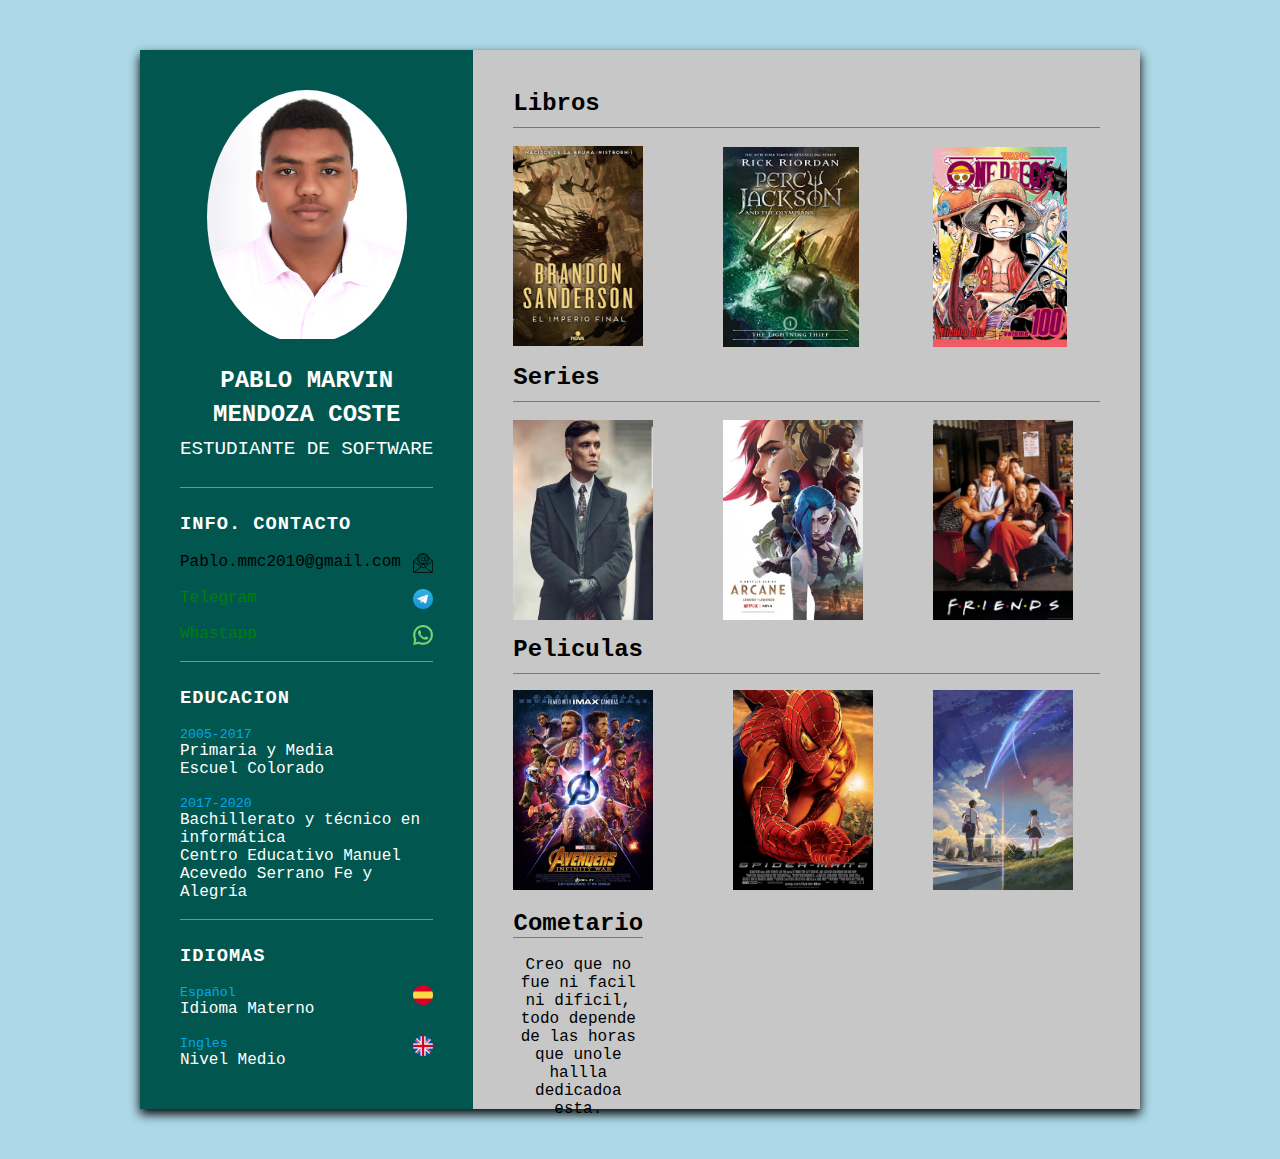
<file: index.html>
<!DOCTYPE html>
<html lang="en">
<head>
    <meta charset="UTF-8">
    <meta http-equiv="X-UA-Compatible" content="IE=edge">
    <meta name="viewport" content="width=device-width, initial-scale=1.0">
    <link rel="stylesheet" type="text/css" href="style\style.css" />
    <link rel="icon" href="img\cvicon.png">
    <title>Curriculum vitae</title>
</head>
<body>
    <div class="cont">
        <div class="lado-izq">
            <div class="perfil">
                <div class="img-perfil">
                    <img src="img\fotoperfil.jpeg" height="249px" width="200px">
                </div>
                <h2>Pablo Marvin Mendoza Coste <br> <span>Estudiante de Software</span> </h2>
            </div>

            <div class="contacto">
                <h3 class="titulo">Info. Contacto</h3>
                <br>
                    <p>
                        <span><img src="img\emailicon.png" align="right", width="20px" height="20px"></img></span>
                        <span>Pablo.mmc2010@gmail.com</span>
                    </p>
                    <br>
                    <p>
                        <span><a href="static\tl.html" target="_blank">
                            <img src="img\TLicon.png" align="right", width="20px" height="20px"></img>
                        </a></span>
                        <span><a href="static\tl.html" target="_blank">Telegram</a></span>
                    </p>
                    <br>
                    <p>
                        <span><a href="static\ws.html" target="_blank">
                            <img src="img\WSicon.png" align="right", width="20px" height="20px"></img>
                        </a></span>
                        <span><a href="static\ws.html" target="_blank">Whastapp </a></span>
                    </p>
                
            </div>
            <br>
            <div class="btl"></div>
            
            <div class="educacion">
                <h3 class="titulo">Educacion</h3>
                <br>
                   <p>
                           <h5>2005-2017</h5>
                           <h4>Primaria y Media</h4>
                           <h4>Escuel Colorado</h4>
                      
                    </p>
<br>
                    <p>
                        <h5>2017-2020</h5>
                        <h4>Bachillerato y técnico en informática</h4>
                        <h4>Centro Educativo Manuel Acevedo Serrano Fe y Alegría</h4>
                   
                 </p>
            </div>

            <br>
            <div class="btl"></div>

            <div class="idioma">
                <h3 class="titulo">Idiomas </h3>
                <br>
                    
                   <span><img src="img\españolicon.png" align="right", width="20px" height="20px"></img></span>
                       <h5>Español</h5>
                        <h4>Idioma Materno</h4>
                    
                    <br>
                    <span><img src="img\inglesicon.jpg" align="right", width="20px" height="20px"></img></span>
                   <h5>Ingles</h5>
                    <h4>Nivel Medio</h4>
                
            </div>

        </div>

        <div class="lado-der">
            <div class="contenido">
                <h2 class="serie">Libros</h2>
                <div class="wtl"></div><br>
                <div class="mistborn">
                  <a href="static\mistborn.html">
                    <img src="img\mistborn.jpg" alt="Avatar" class="mist-image">
                    <div class="mist-overlay">
                      <div class="titulo1">Mistborn</div>
                    </a>
                    </div>
                  </div>

                  <div class="percy">
                    <a href="static\Percy.html">
                    <img src="img\percy.jpg" alt="Avatar" class="percy-image">
                    <div class="percy-overlay">
                      <div class="titulo2">Percy Jackson</div>
                    </a>
                    </div>
                  </div>

                  <div class="one">
                    <a href="static\onepiece.html">
                    <img src="img\onepiece.jpg" alt="Avatar" class="one-image">
                    <div class="one-overlay">
                      <div class="titulo3">One Piece</div>
                    </a>
                    </div>
                  </div><br>



                  <h2 class="serie">Series</h2>
                <div class="wtl"></div><br>
                <div class="pb">
                  <a href="static\peakyblinders.html">
                    <img src="img\peakybliendres.jpg" alt="Avatar" class="pb-image">
                    <div class="pb-overlay">
                      <div class="titulo4">Peaky Blinders</div>
                    </a>
                    </div>
                  </div>

                  <div class="arcane">
                    <a href="static\arcane.html">
                    <img src="img\arcane.jpg" alt="Avatar" class="arcane-image">
                    <div class="arcane-overlay">
                      <div class="titulo5">Arcane</div>
                    </a>
                    </div>
                  </div>

                  <div class="fri">
                    <a href="static\friends.html">
                    <img src="img\friends.jpg" alt="Avatar" class="fri-image">
                    <div class="fri-overlay">
                      <div class="titulo6">Friends</div>
                    </a>
                    </div>
                  </div>

<br><br><br><br><br><br><br><br><br><br><br><br>


                  <h2 class="serie">Peliculas</h2>
                <div class="wtl"></div><br>
                <div class="if">
                  <a href="static\infinitywar.html">
                    <img src="img\infywar.jpg" alt="Avatar" class="if-image">
                    <div class="if-overlay">
                      <div class="titulo7">Infinity War</div>
                    </a>
                    </div>
                  </div>

                  <div class="sp">
                    <a href="static\spiderman2.html">
                    <img src="img\spiderman2.jpg" alt="Avatar" class="sp-image">
                    <div class="sp-overlay">
                      <div class="titulo8">Spider-Man 2</div>
                    </a>
                    </div>
                  </div>

                  <div class="yn">
                    <a href="static\yourname.html">
                    <img src="img\yourname.jpg" alt="Avatar" class="yn-image">
                    <div class="yn-overlay">
                      <div class="titulo9">Your Name</div>
                    </a>
                    </div>
                  </div>


                  <div class="comentario"><h2 >Cometario</h2>
                <div class="wtl"></div><br>
                <p>Creo que no fue ni facil ni dificil, todo depende de las horas que unole hallla dedicadoa esta.</p>
              </div>
            </div>
            </div>


        </div>

    </div>   

</body>
</html>
</file>
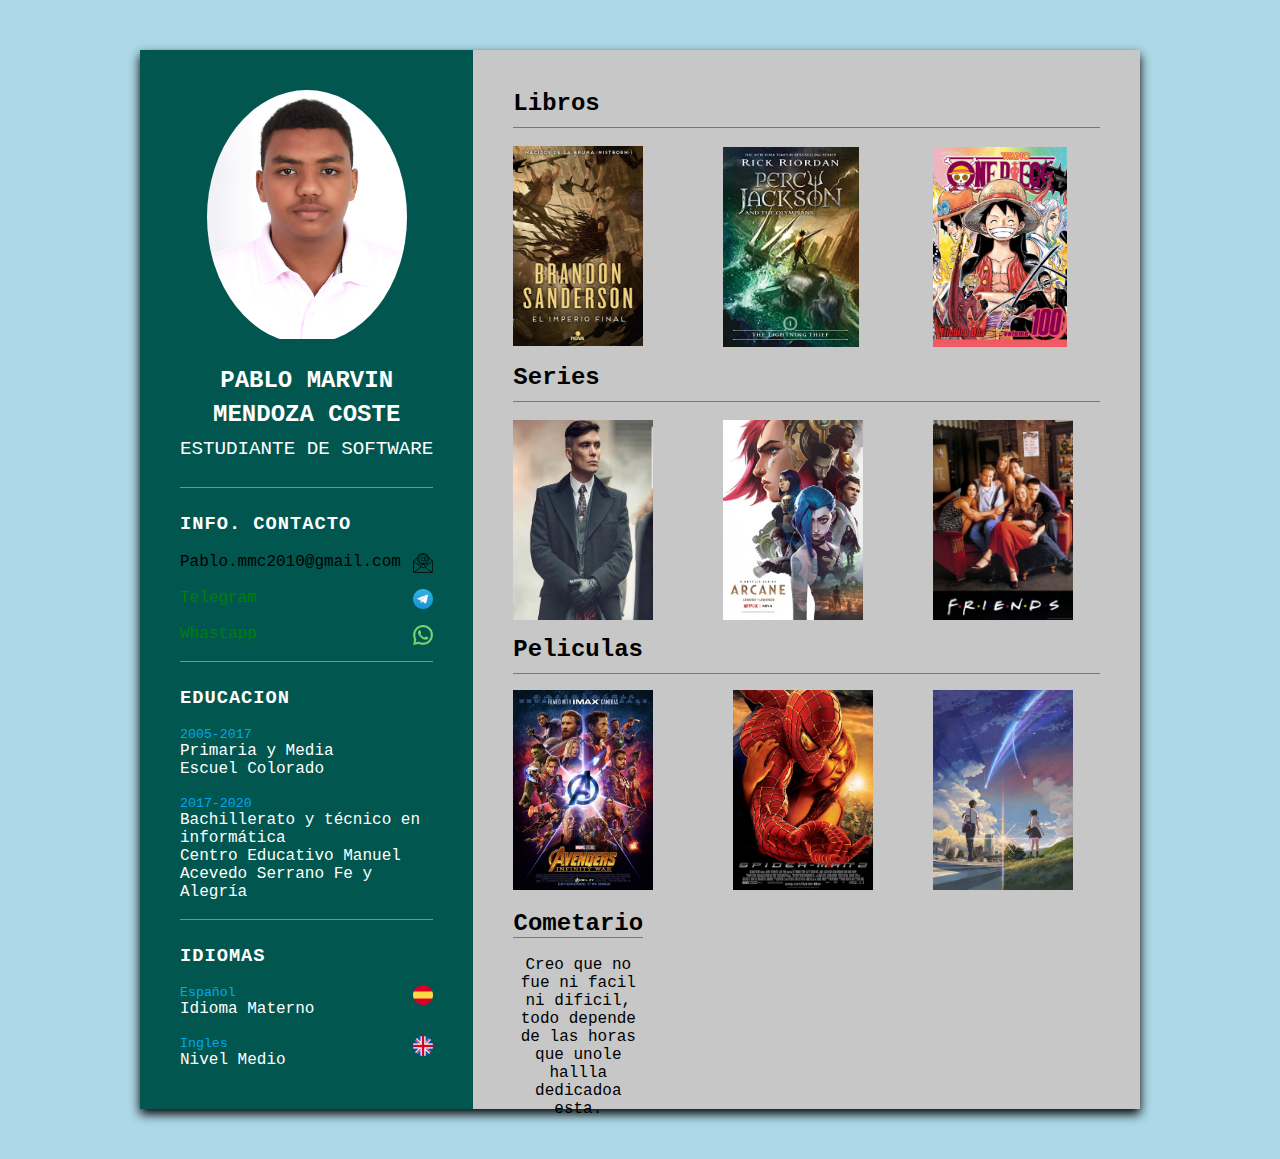
<file: static/index.html>
<!DOCTYPE html>
<html lang="en">
<head>
    <meta charset="UTF-8">
    <meta http-equiv="X-UA-Compatible" content="IE=edge">
    <meta name="viewport" content="width=device-width, initial-scale=1.0">
    <link rel="stylesheet" type="text/css" href="/style/style.css" />
    <link rel="icon" href="/img/cvicon.png">
    <title>Curriculum vitae</title>
</head>
<body>
    <div class="cont">
        <div class="lado-izq">
            <div class="perfil">
                <div class="img-perfil">
                    <img src="/img/fotoperfil.jpeg" height="249px" width="200px">
                </div>
                <h2>Pablo Marvin Mendoza Coste <br> <span>Estudiante de Software</span> </h2>
            </div>

            <div class="contacto">
                <h3 class="titulo">Info. Contacto</h3>
                <br>
                    <p>
                        <span><img src="/img/emailicon.png" align="right", width="20px" height="20px"></img></span>
                        <span>Pablo.mmc2010@gmail.com</span>
                    </p>
                    <br>
                    <p>
                        <span><a href="/static/tl.html" target="_blank">
                            <img src="/img/TLicon.png" align="right", width="20px" height="20px"></img>
                        </a></span>
                        <span><a href="/static/tl.html" target="_blank">Telegram</a></span>
                    </p>
                    <br>
                    <p>
                        <span><a href="/static/ws.html" target="_blank">
                            <img src="/img/WSicon.png" align="right", width="20px" height="20px"></img>
                        </a></span>
                        <span><a href="/static/ws.html" target="_blank">Whastapp </a></span>
                    </p>
                
            </div>
            <br>
            <div class="btl"></div>
            
            <div class="educacion">
                <h3 class="titulo">Educacion</h3>
                <br>
                   <p>
                           <h5>2005-2017</h5>
                           <h4>Primaria y Media</h4>
                           <h4>Escuel Colorado</h4>
                      
                    </p>
<br>
                    <p>
                        <h5>2017-2020</h5>
                        <h4>Bachillerato y técnico en informática</h4>
                        <h4>Centro Educativo Manuel Acevedo Serrano Fe y Alegría</h4>
                   
                 </p>
            </div>

            <br>
            <div class="btl"></div>

            <div class="idioma">
                <h3 class="titulo">Idiomas </h3>
                <br>
                    
                   <span><img src="/img/españolicon.png" align="right", width="20px" height="20px"></img></span>
                       <h5>Español</h5>
                        <h4>Idioma Materno</h4>
                    
                    <br>
                    <span><img src="/img/inglesicon.jpg" align="right", width="20px" height="20px"></img></span>
                   <h5>Ingles</h5>
                    <h4>Nivel Medio</h4>
                
            </div>

        </div>

        <div class="lado-der">
            <div class="contenido">
                <h2 class="serie">Libros</h2>
                <div class="wtl"></div><br>
                <div class="mistborn">
                  <a href="/static/mistborn.html">
                    <img src="/img/mistborn.jpg" alt="Avatar" class="mist-image">
                    <div class="mist-overlay">
                      <div class="titulo1">Mistborn</div>
                    </a>
                    </div>
                  </div>

                  <div class="percy">
                    <a href="/static/Percy.html">
                    <img src="/img/percy.jpg" alt="Avatar" class="percy-image">
                    <div class="percy-overlay">
                      <div class="titulo2">Percy Jackson</div>
                    </a>
                    </div>
                  </div>

                  <div class="one">
                    <a href="/static/onepiece.html">
                    <img src="/img/onepiece.jpg" alt="Avatar" class="one-image">
                    <div class="one-overlay">
                      <div class="titulo3">One Piece</div>
                    </a>
                    </div>
                  </div><br>



                  <h2 class="serie">Series</h2>
                <div class="wtl"></div><br>
                <div class="pb">
                  <a href="/static/peakyblinders.html">
                    <img src="/img/peakybliendres.jpg" alt="Avatar" class="pb-image">
                    <div class="pb-overlay">
                      <div class="titulo4">Peaky Blinders</div>
                    </a>
                    </div>
                  </div>

                  <div class="arcane">
                    <a href="/static/arcane.html">
                    <img src="/img/arcane.jpg" alt="Avatar" class="arcane-image">
                    <div class="arcane-overlay">
                      <div class="titulo5">Arcane</div>
                    </a>
                    </div>
                  </div>

                  <div class="fri">
                    <a href="/static/friends.html">
                    <img src="/img/friends.jpg" alt="Avatar" class="fri-image">
                    <div class="fri-overlay">
                      <div class="titulo6">Friends</div>
                    </a>
                    </div>
                  </div>

<br><br><br><br><br><br><br><br><br><br><br><br>


                  <h2 class="serie">Peliculas</h2>
                <div class="wtl"></div><br>
                <div class="if">
                  <a href="/static/infinitywar.html">
                    <img src="/img/infywar.jpg" alt="Avatar" class="if-image">
                    <div class="if-overlay">
                      <div class="titulo7">Infinity War</div>
                    </a>
                    </div>
                  </div>

                  <div class="sp">
                    <a href="/static/spiderman2.html">
                    <img src="/img/spiderman2.jpg" alt="Avatar" class="sp-image">
                    <div class="sp-overlay">
                      <div class="titulo8">Spider-Man 2</div>
                    </a>
                    </div>
                  </div>

                  <div class="yn">
                    <a href="/static/yourname.html">
                    <img src="/img/yourname.jpg" alt="Avatar" class="yn-image">
                    <div class="yn-overlay">
                      <div class="titulo9">Your Name</div>
                    </a>
                    </div>
                  </div>


                  <div class="comentario"><h2 >Cometario</h2>
                <div class="wtl"></div><br>
                <p>Creo que no fue ni facil ni dificil, todo depende de las horas que unole hallla dedicadoa esta.</p>
              </div>
            </div>
            </div>


        </div>

    </div>   

</body>
</html>
</file>
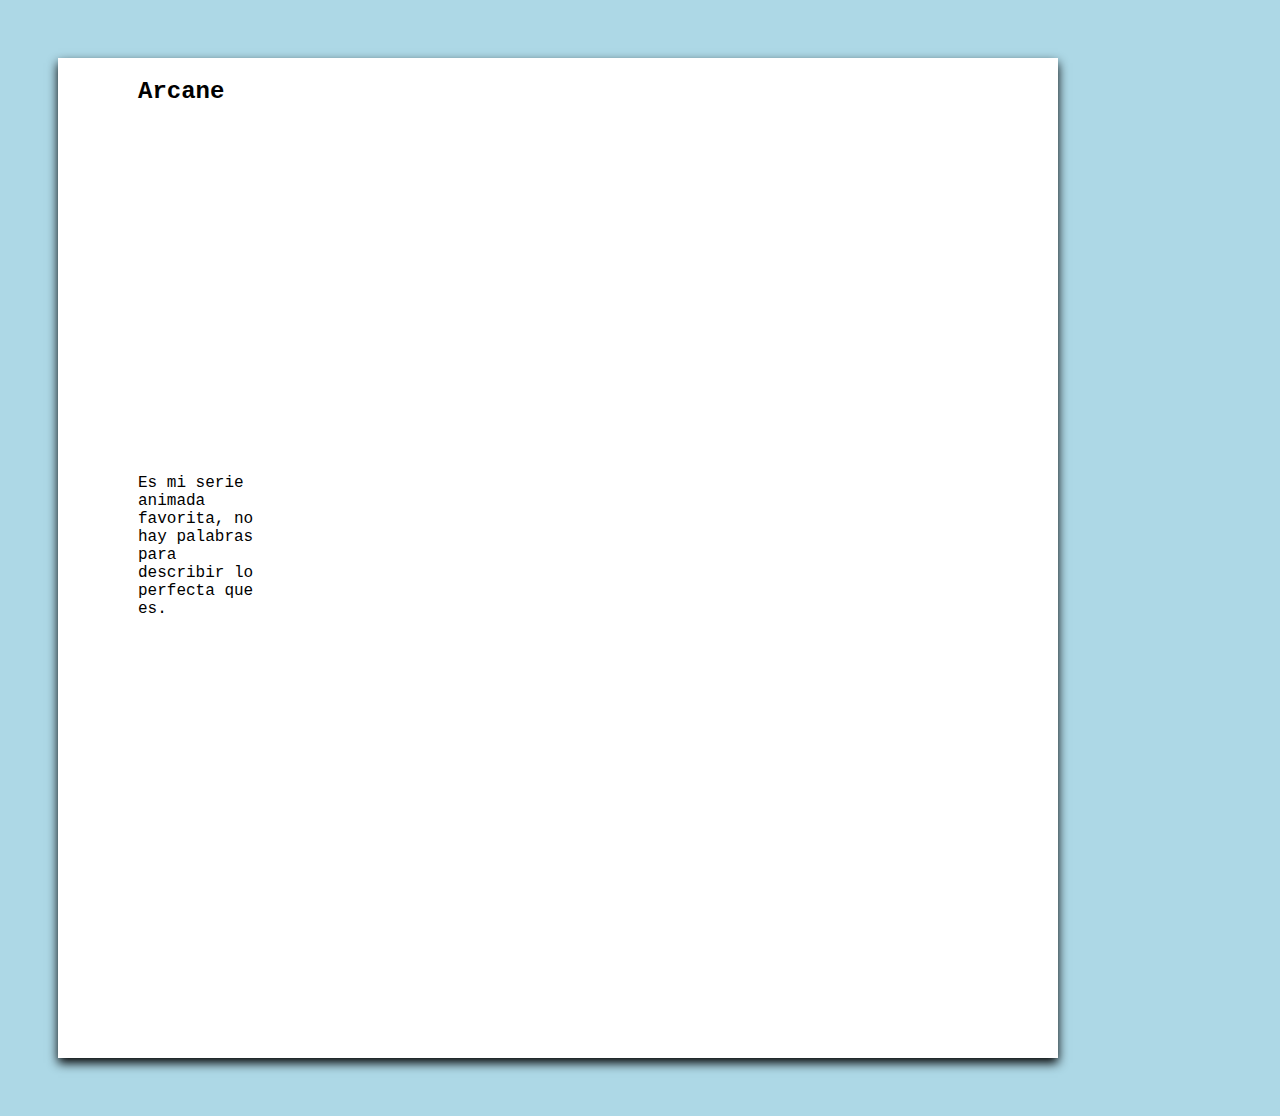
<file: static/arcane.html>
<!DOCTYPE html>
<html lang="en">
<head>
    <meta charset="UTF-8">
    <meta http-equiv="X-UA-Compatible" content="IE=edge">
    <meta name="viewport" content="width=device-width, initial-scale=1.0">
    <link rel="stylesheet" type="text/css" href="/style/display.css" />
    <title>Arcane</title>
</head>
<body>
    <div class="cont">

        <h2 class="titulo">Arcane</h2>
      <div class="video">
        <iframe width="560" height="315" src="https://www.youtube.com/embed/fXmAurh012s" title="YouTube video player" frameborder="0" allow="accelerometer; autoplay; clipboard-write; encrypted-media; gyroscope; picture-in-picture" allowfullscreen></iframe>   
<P>Es mi serie animada favorita, no hay palabras para describir lo perfecta que es.
        
    </P>

    </div>
</body>
</html>
</file>
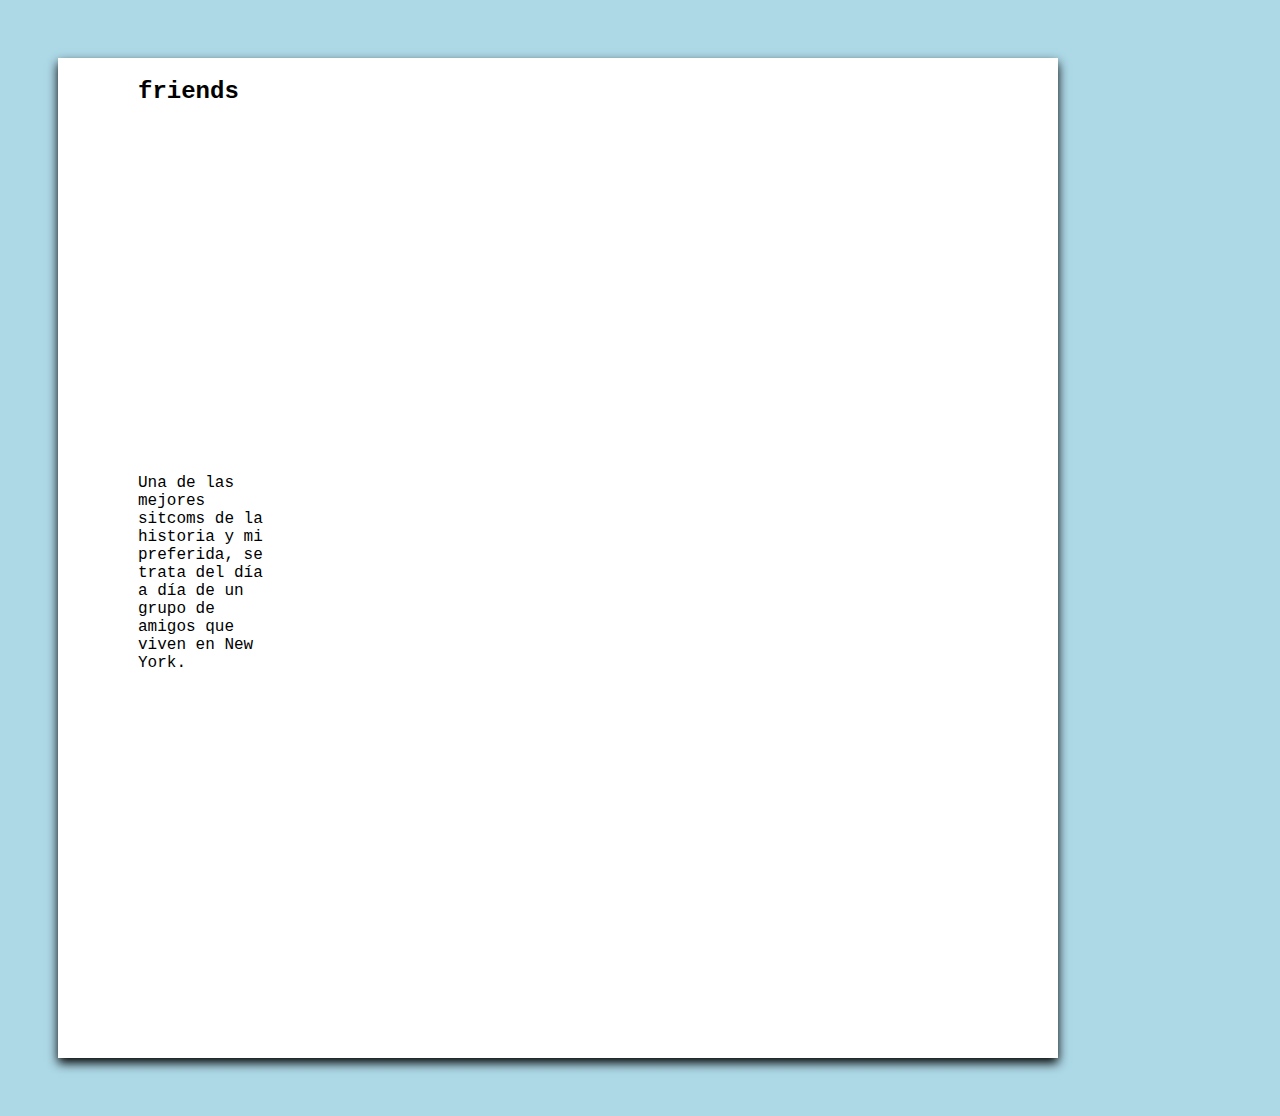
<file: static/friends.html>
<!DOCTYPE html>
<html lang="en">
<head>
    <meta charset="UTF-8">
    <meta http-equiv="X-UA-Compatible" content="IE=edge">
    <meta name="viewport" content="width=device-width, initial-scale=1.0">
    <link rel="stylesheet" type="text/css" href="/style/display.css" />
    <title>Friends</title>
</head>
<body>
    <div class="cont">

        <h2 class="titulo">friends</h2>
      <div class="video">
        <iframe width="560" height="315" src="https://www.youtube.com/embed/LTpmw0Ac6Zs" title="YouTube video player" frameborder="0" allow="accelerometer; autoplay; clipboard-write; encrypted-media; gyroscope; picture-in-picture" allowfullscreen></iframe>

<P>Una de las mejores sitcoms de la historia y mi preferida, se trata del día a día de un grupo de amigos que viven en New York.
        
    </P>

    </div>
</body>
</html>
</file>
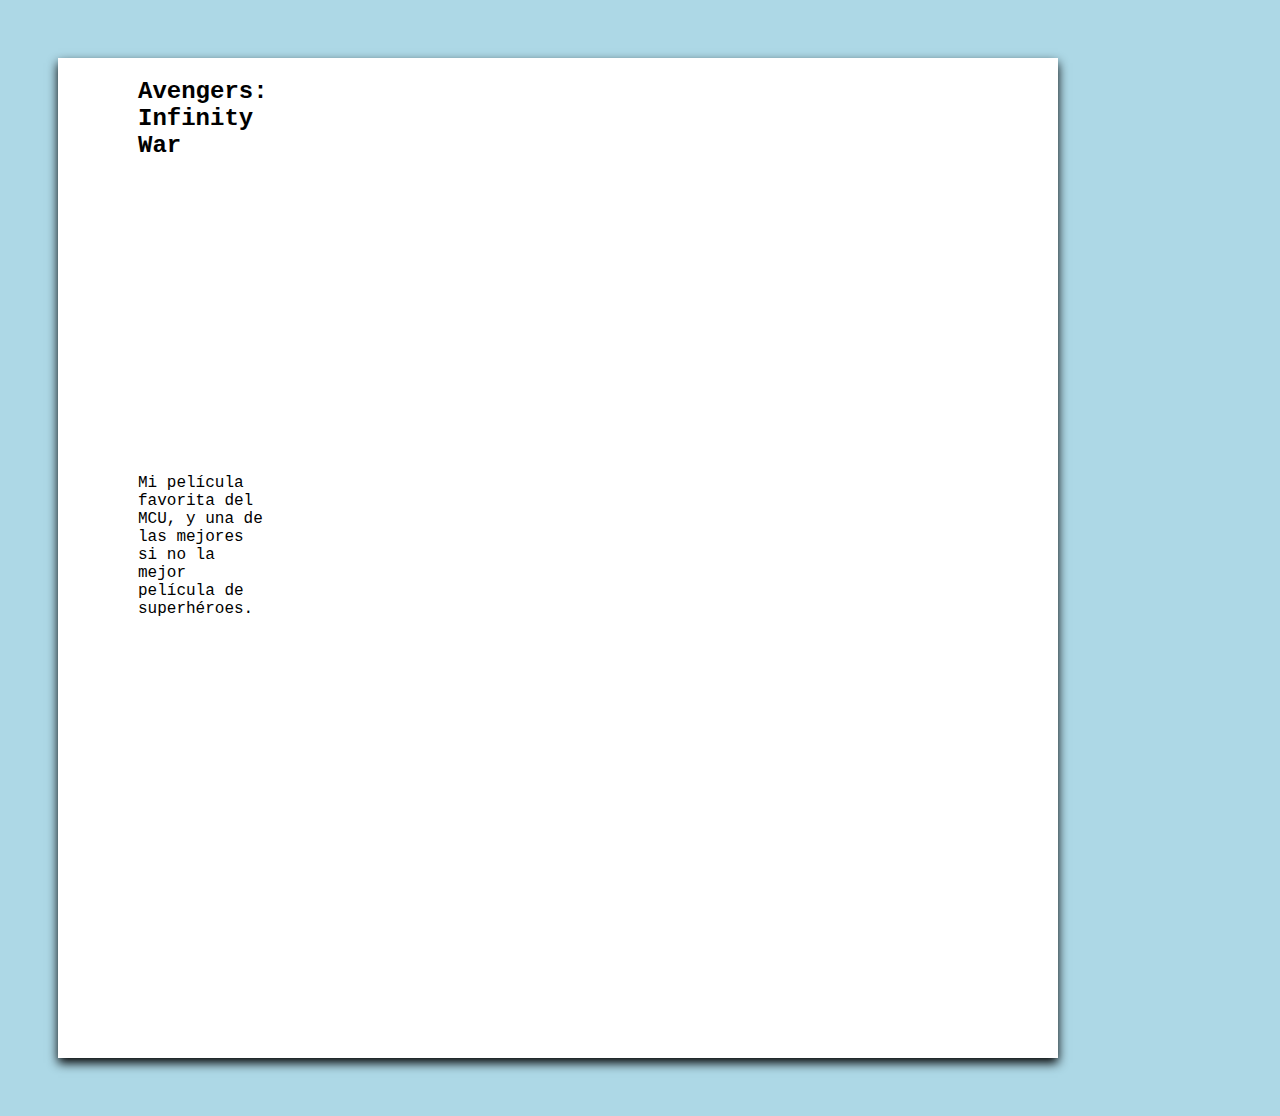
<file: static/infinitywar.html>
<!DOCTYPE html>
<html lang="en">
<head>
    <meta charset="UTF-8">
    <meta http-equiv="X-UA-Compatible" content="IE=edge">
    <meta name="viewport" content="width=device-width, initial-scale=1.0">
    <link rel="stylesheet" type="text/css" href="/style/display.css" />
    <title>Avengers: Infinity War</title>
</head>
<body>
    <div class="cont">

        <h2 class="titulo">Avengers: Infinity War</h2>
      <div class="video">
        <iframe width="560" height="315" src="https://www.youtube.com/embed/3xk11d9hjp0" title="YouTube video player" frameborder="0" allow="accelerometer; autoplay; clipboard-write; encrypted-media; gyroscope; picture-in-picture" allowfullscreen></iframe>


<P>Mi película favorita del MCU, y una de las mejores si no la mejor película de superhéroes.  
    </P>

    </div>
</body>
</html>
</file>
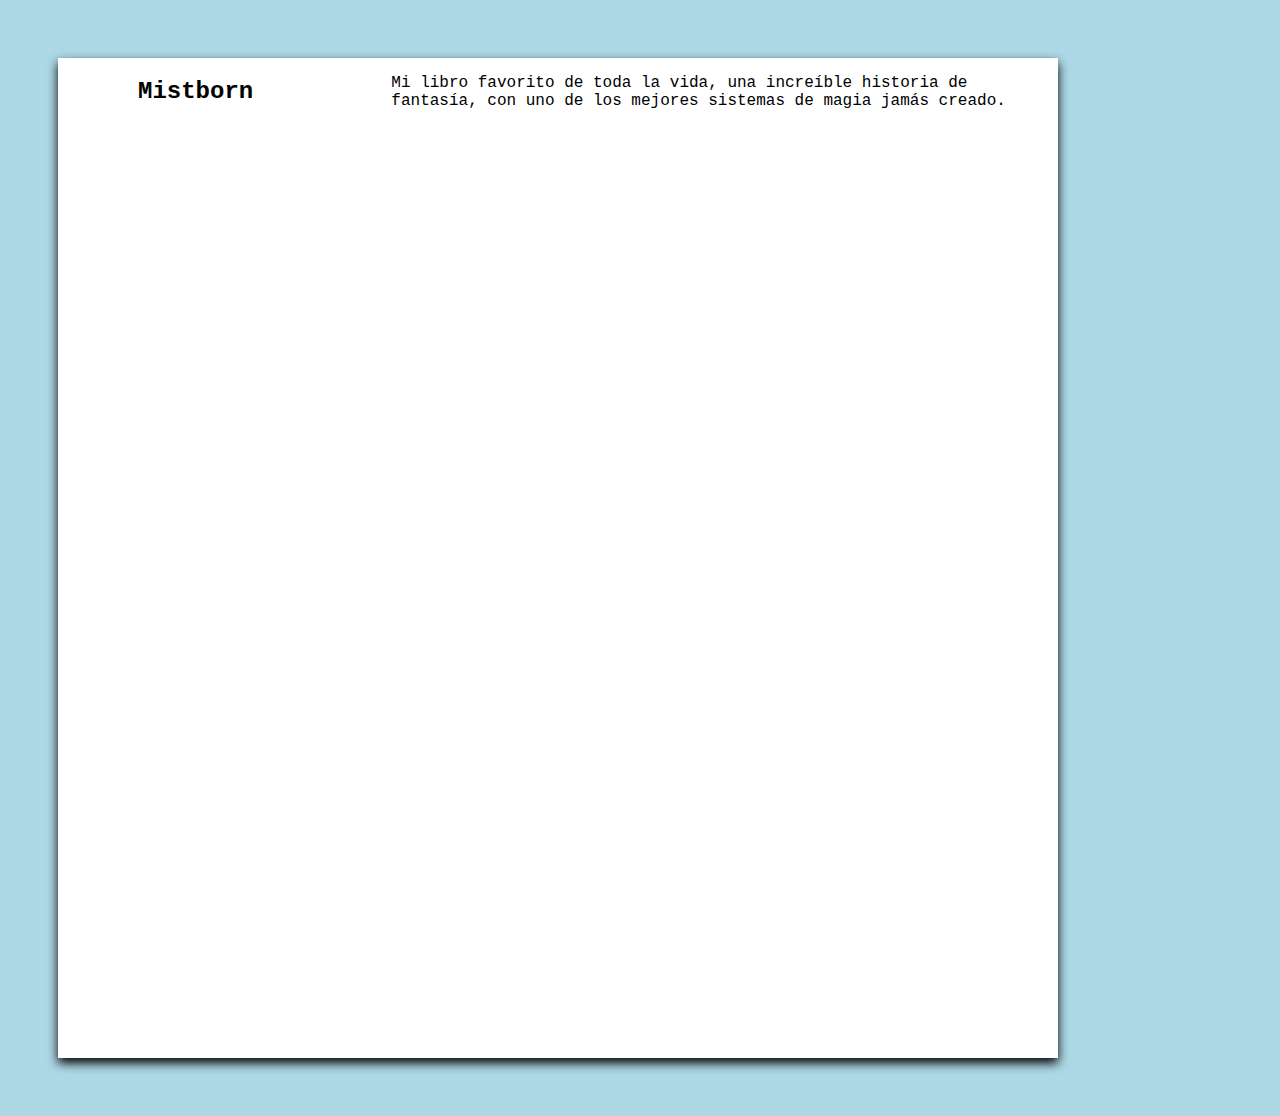
<file: static/mistborn.html>
<!DOCTYPE html>
<html lang="en">
<head>
    <meta charset="UTF-8">
    <meta http-equiv="X-UA-Compatible" content="IE=edge">
    <meta name="viewport" content="width=device-width, initial-scale=1.0">
    <link rel="stylesheet" type="text/css" href="/style/display.css" />
    <title>Mistborn</title>
</head>
<body>
    <div class="cont">

        <h2 class="titulo">Mistborn</h2>
      <div class="video">
        <iframe width="560" height="315" src="https://www.youtube.com/embed/IOFZtxanybA" title="YouTube video player" frameborder="0" allow="accelerometer; autoplay; clipboard-write; encrypted-media; gyroscope; picture-in-picture" allowfullscreen></iframe>
      </div>   
      <br>
      <P>Mi libro favorito de toda la vida, una increíble historia de fantasía, con uno de los mejores sistemas de magia jamás creado.</P>

    </div>
</body>
</html>
</file>
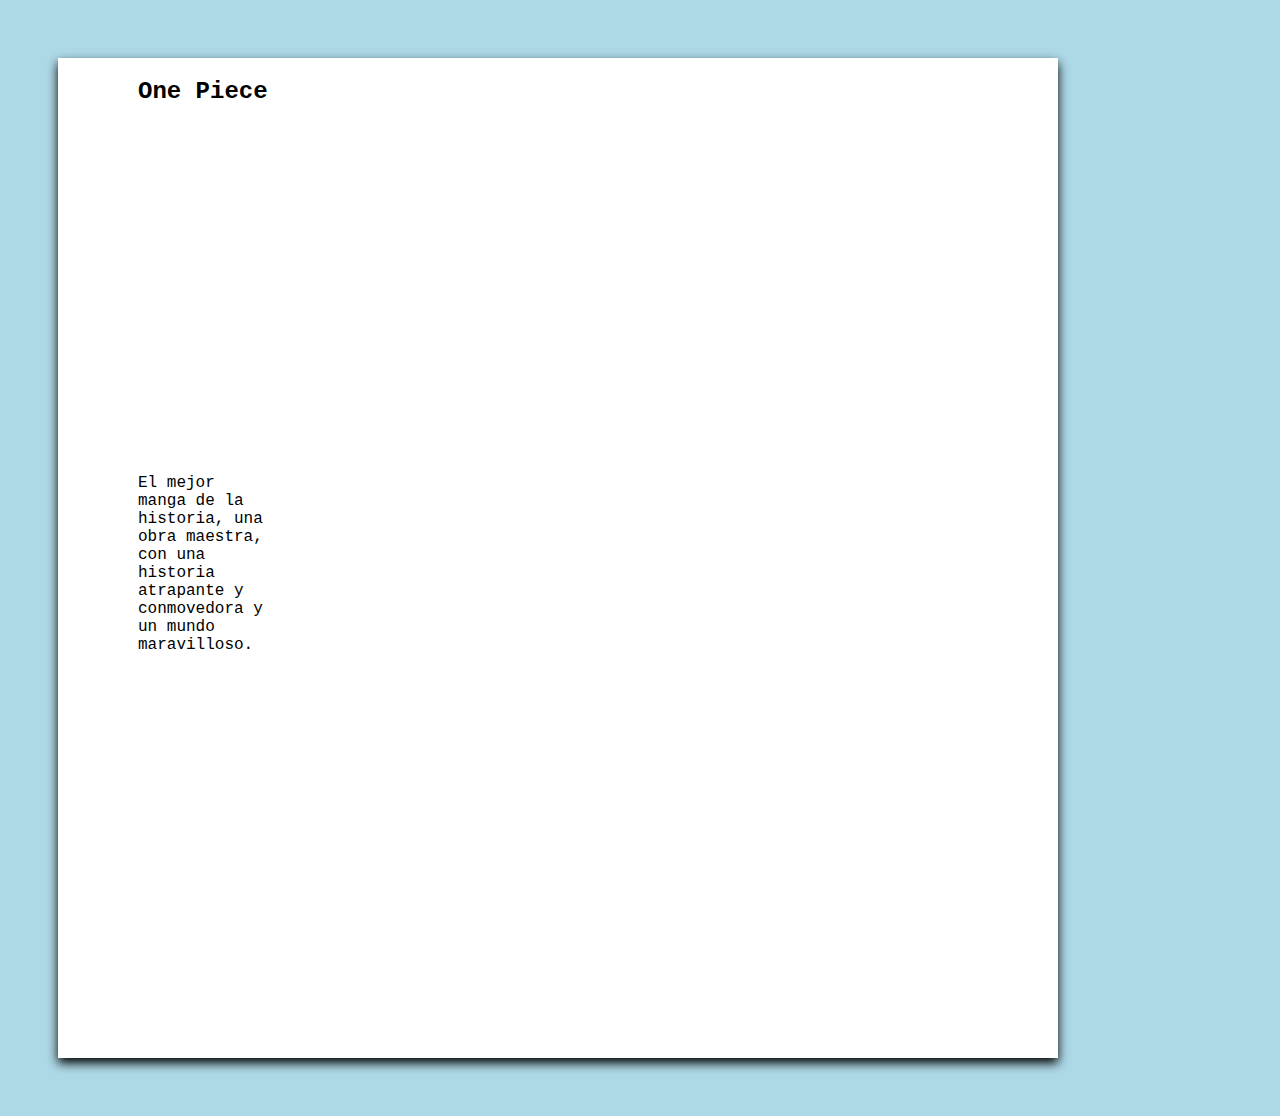
<file: static/onepiece.html>
<!DOCTYPE html>
<html lang="en">
<head>
    <meta charset="UTF-8">
    <meta http-equiv="X-UA-Compatible" content="IE=edge">
    <meta name="viewport" content="width=device-width, initial-scale=1.0">
    <link rel="stylesheet" type="text/css" href="/style/display.css" />
    <title>One Piece</title>
</head>
<body>
    <div class="cont">

        <h2 class="titulo">One Piece</h2>
      <div class="video">
        <iframe width="560" height="315" src="https://www.youtube.com/embed/ha0-qytMD9k" title="YouTube video player" frameborder="0" allow="accelerometer; autoplay; clipboard-write; encrypted-media; gyroscope; picture-in-picture" allowfullscreen></iframe>    <br>
      <P>El mejor manga de la historia, una obra maestra, con una historia atrapante y conmovedora y un mundo maravilloso.
      
    </P>

    </div>
</body>
</html>
</file>
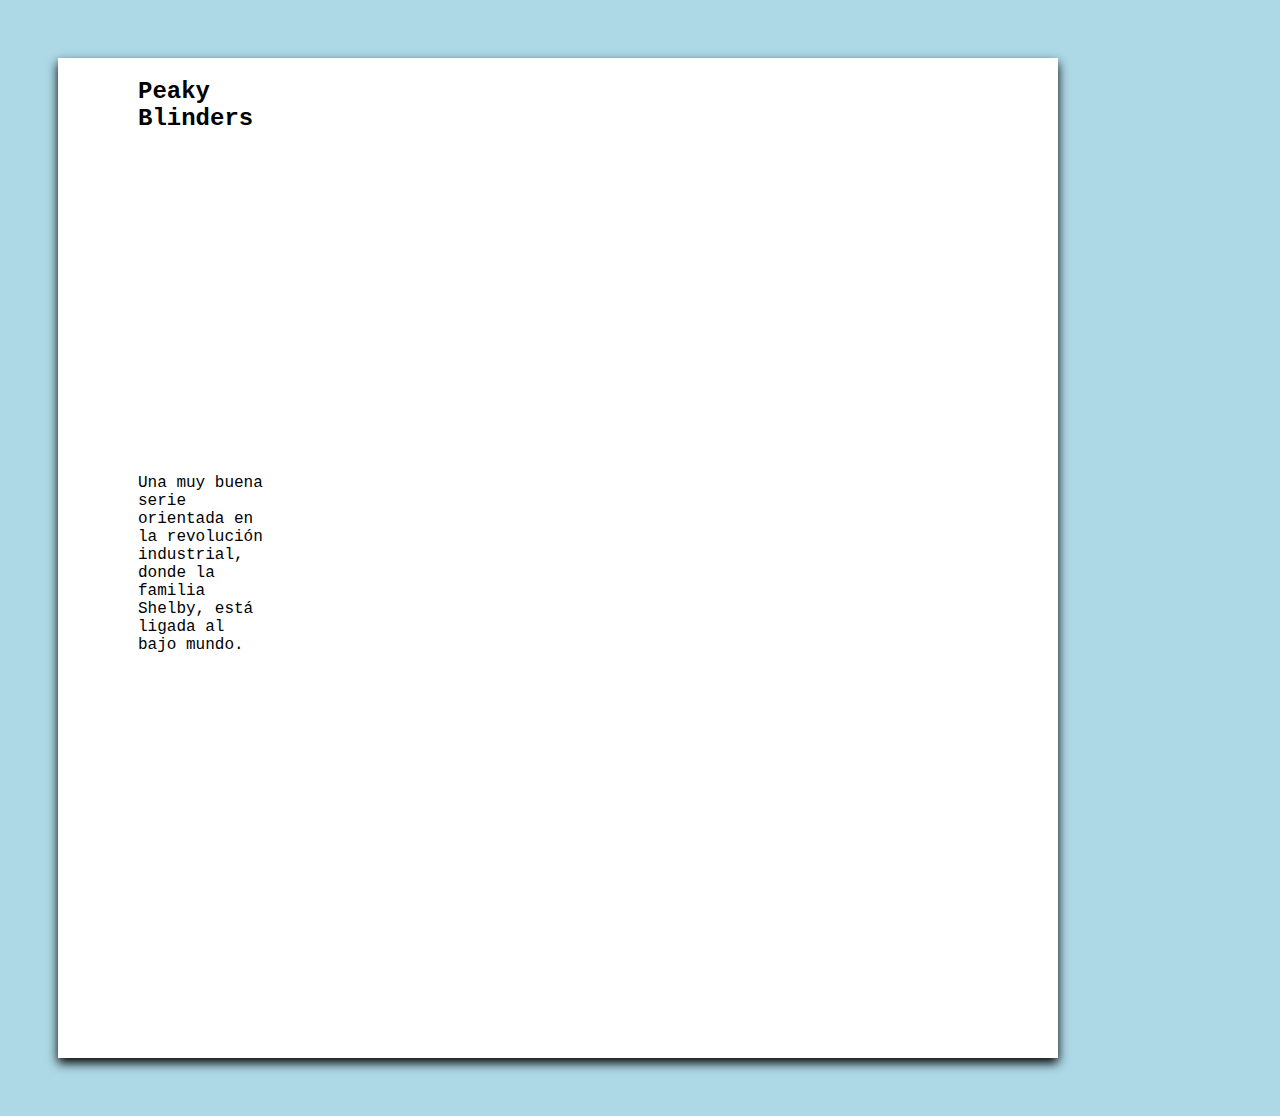
<file: static/peakyblinders.html>
<!DOCTYPE html>
<html lang="en">
<head>
    <meta charset="UTF-8">
    <meta http-equiv="X-UA-Compatible" content="IE=edge">
    <meta name="viewport" content="width=device-width, initial-scale=1.0">
    <link rel="stylesheet" type="text/css" href="/style/display.css" />
    <title>Peaky Blinders</title>
</head>
<body>
    <div class="cont">

        <h2 class="titulo">Peaky Blinders</h2>
      <div class="video">
        <iframe width="560" height="315" src="https://www.youtube.com/embed/ha0-qytMD9k" title="YouTube video player" frameborder="0" allow="accelerometer; autoplay; clipboard-write; encrypted-media; gyroscope; picture-in-picture" allowfullscreen></iframe>    <br>
      <P>Una muy buena serie orientada en la revolución industrial, donde la familia Shelby, está ligada al bajo mundo.      
    
    </P>

    </div>
</body>
</html>
</file>
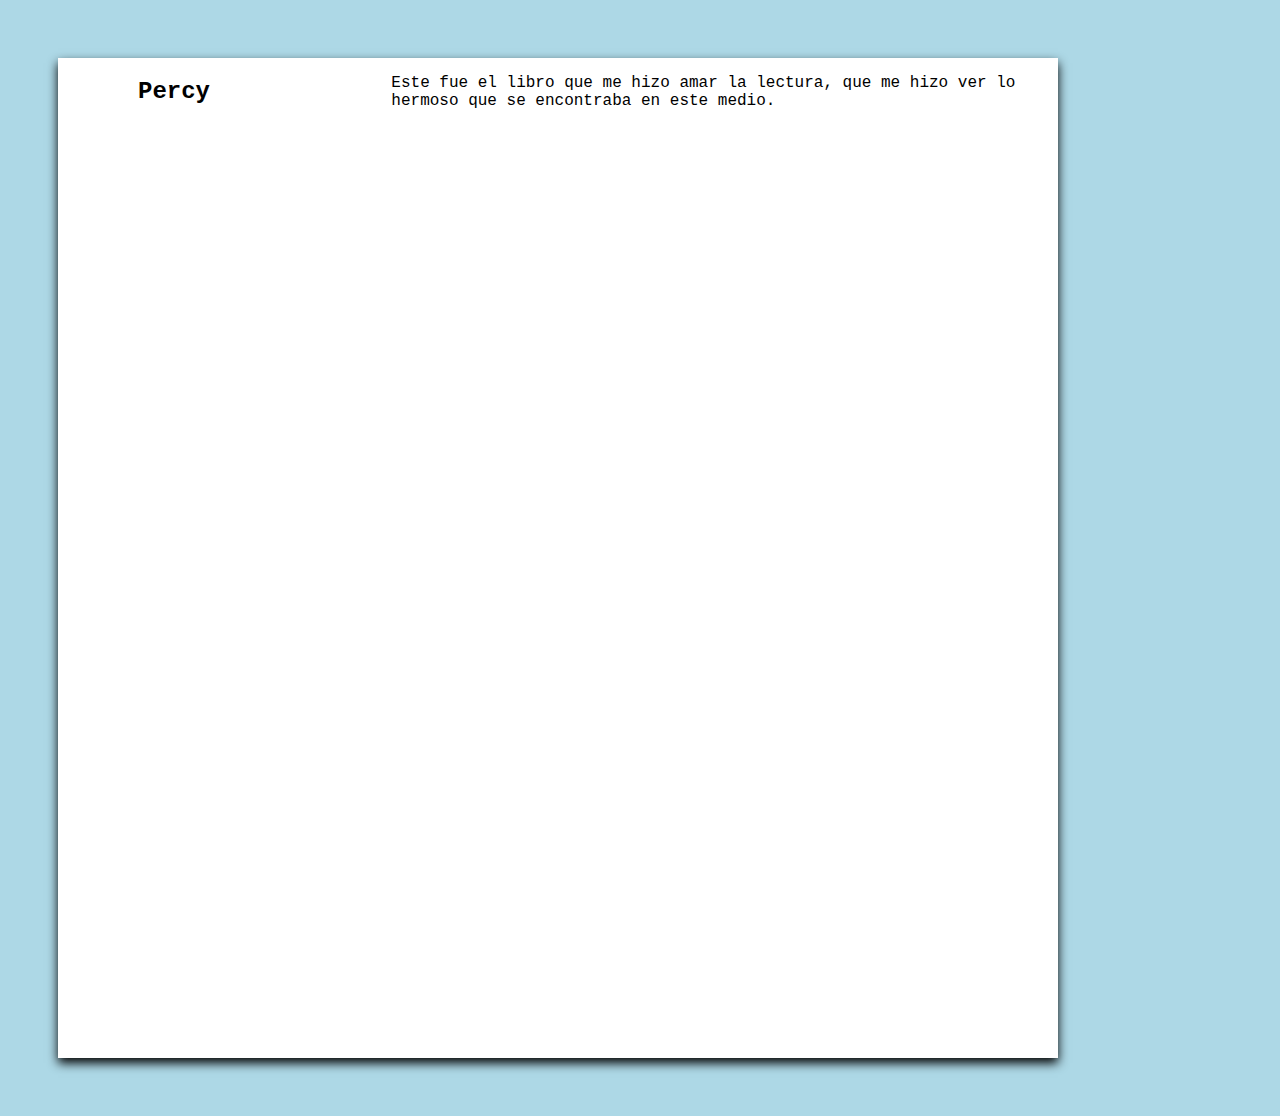
<file: static/Percy.html>
<!DOCTYPE html>
<html lang="en">
<head>
    <meta charset="UTF-8">
    <meta http-equiv="X-UA-Compatible" content="IE=edge">
    <meta name="viewport" content="width=device-width, initial-scale=1.0">
    <link rel="stylesheet" type="text/css" href="/style/display.css" />
    <title>Percy</title>
</head>
<body>
    <div class="cont">

        <h2 class="titulo">Percy</h2>
      <div class="video">
        <iframe width="560" height="315" src="https://www.youtube.com/embed/KdjpQrWUtqk" title="YouTube video player" frameborder="0" allow="accelerometer; autoplay; clipboard-write; encrypted-media; gyroscope; picture-in-picture" allowfullscreen></iframe></div>   
      <br>
      <P> Este fue el libro que me hizo amar la lectura, que me hizo ver lo hermoso que se encontraba en este medio.
        
      </P>

    </div>
</body>
</html>
</file>
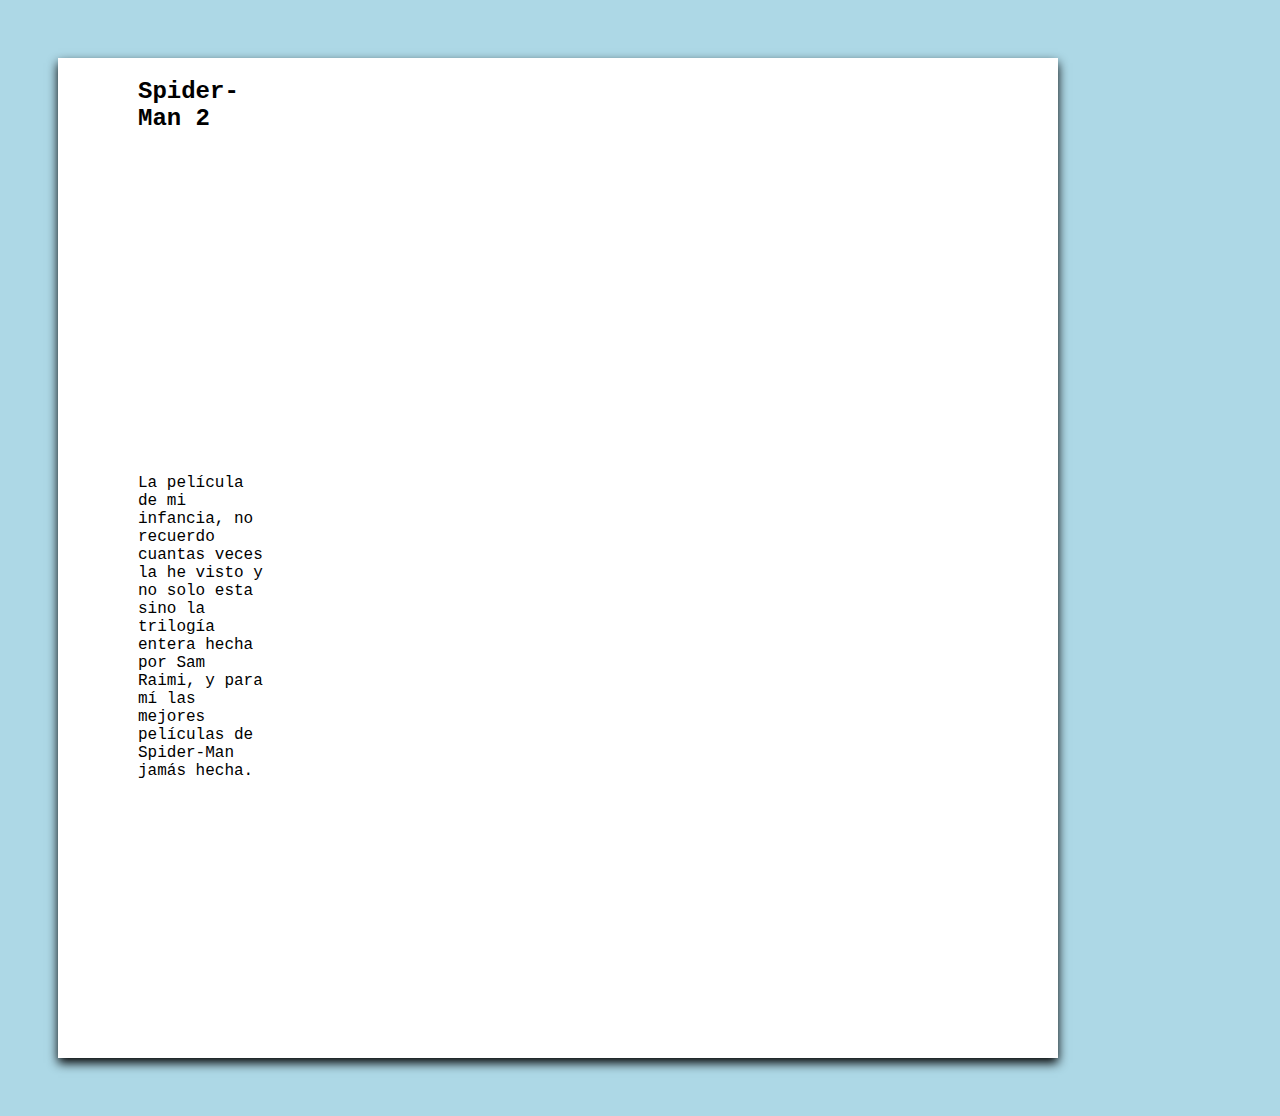
<file: static/spiderman2.html>
<!DOCTYPE html>
<html lang="en">
<head>
    <meta charset="UTF-8">
    <meta http-equiv="X-UA-Compatible" content="IE=edge">
    <meta name="viewport" content="width=device-width, initial-scale=1.0">
    <link rel="stylesheet" type="text/css" href="/style/display.css" />
    <title>Spider-Man 2</title>
</head>
<body>
    <div class="cont">

        <h2 class="titulo">Spider-Man 2</h2>
      <div class="video">
        <iframe width="560" height="315" src="https://www.youtube.com/embed/LU8wvT4_KC4" title="YouTube video player" frameborder="0" allow="accelerometer; autoplay; clipboard-write; encrypted-media; gyroscope; picture-in-picture" allowfullscreen></iframe>


<P>La película de mi infancia, no recuerdo cuantas veces la he visto y no solo esta sino la trilogía entera hecha por Sam Raimi, y para mí las mejores películas de Spider-Man jamás hecha.
    </P>

    </div>
</body>
</html>
</file>
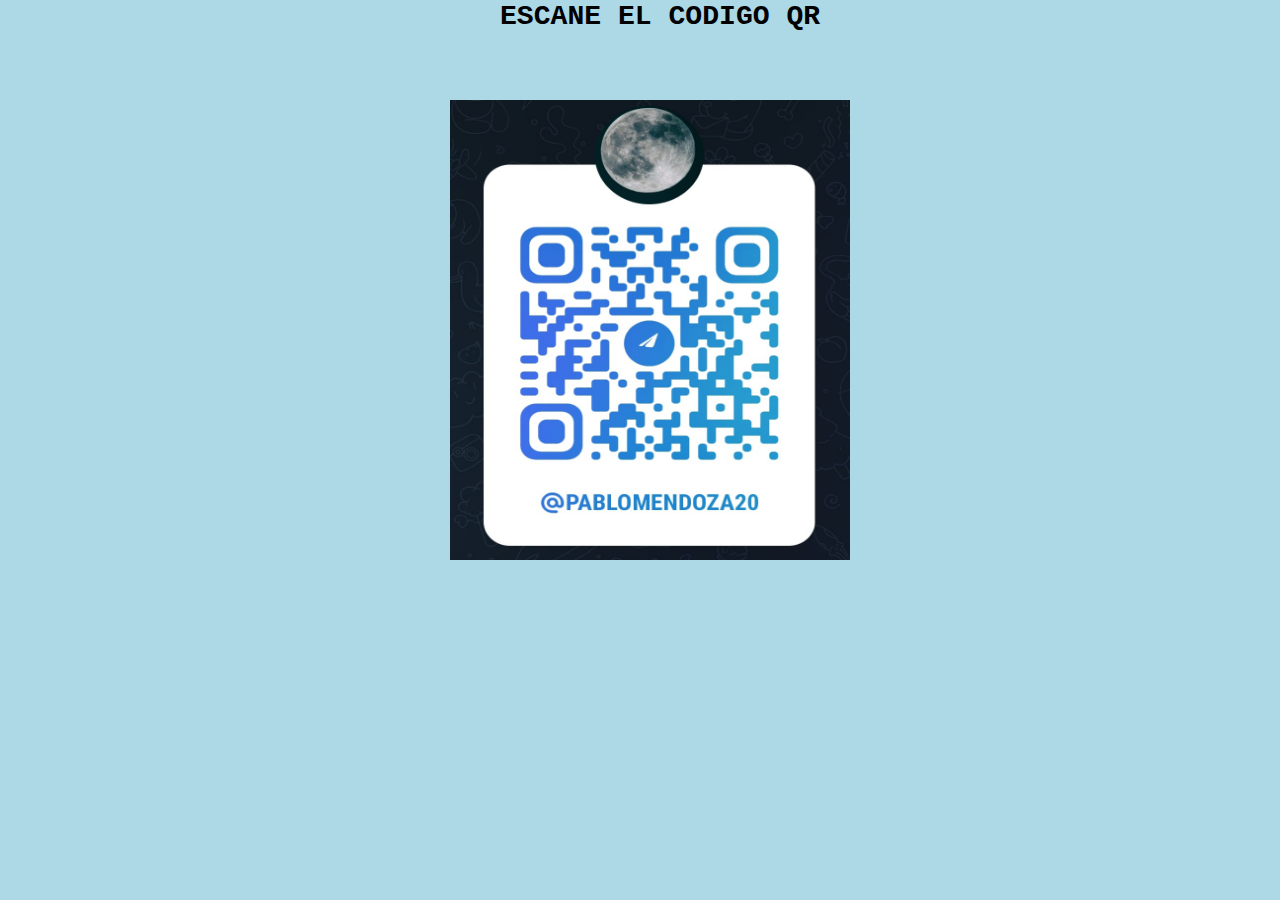
<file: static/tl.html>
<!DOCTYPE html>
<html lang="en">
<head>
    <meta charset="UTF-8">
    <meta http-equiv="X-UA-Compatible" content="IE=edge">
    <meta name="viewport" content="width=device-width, initial-scale=1.0">
    <link rel="stylesheet" type="text/css" href="/style/qr.css" />
    <title>Telegram</title>
</head>
<body>
    <div class="wsqr"><h3>Escane el codigo QR</h3></div>
    
    <br><br><br>
<div class="qrws"><img  src="/img/qrtl.jpeg" align="right", width="400px" height="460px"></img></div>
    
    
</body>
</html>
</file>
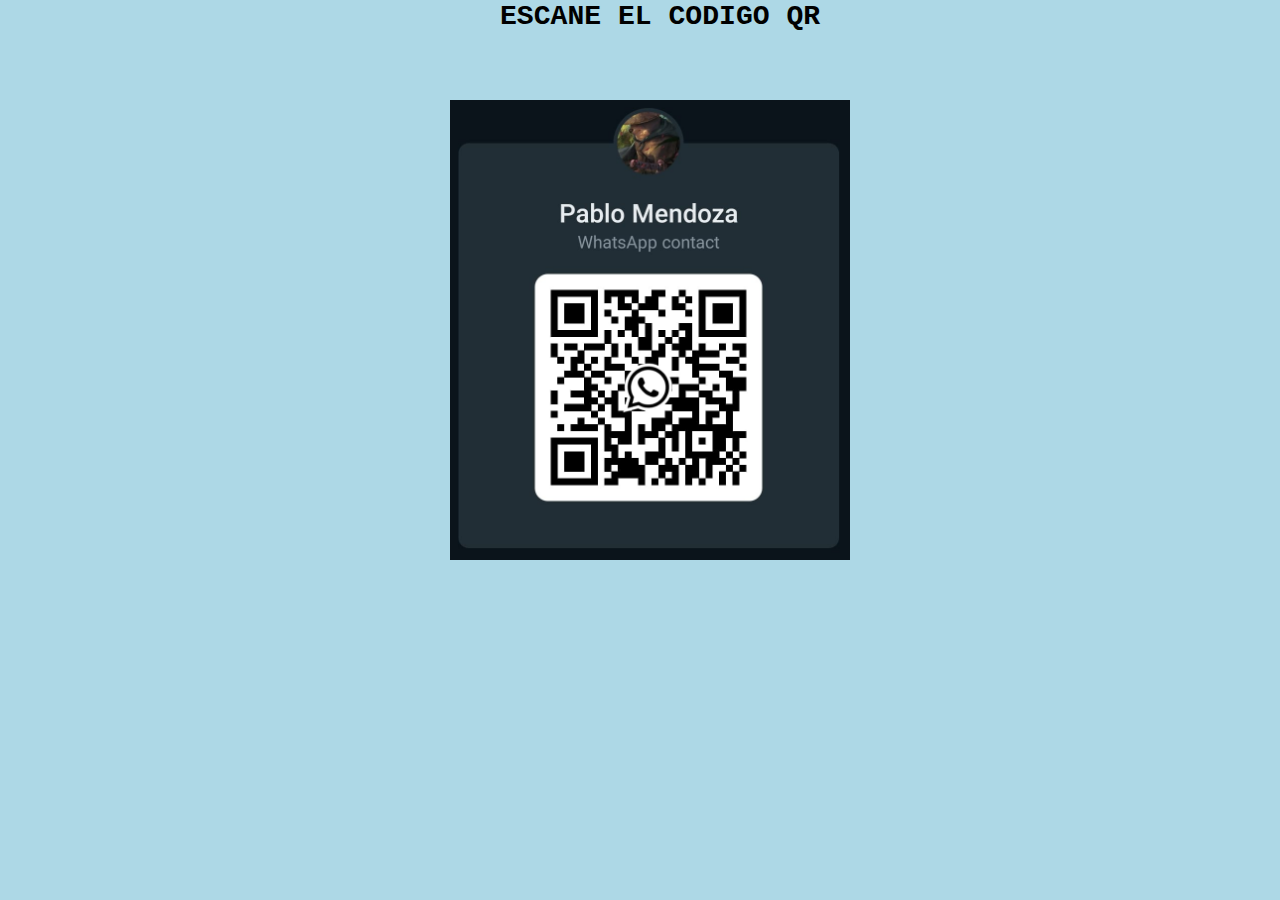
<file: static/ws.html>
<!DOCTYPE html>
<html lang="en">
<head>
    <meta charset="UTF-8">
    <meta http-equiv="X-UA-Compatible" content="IE=edge">
    <meta name="viewport" content="width=device-width, initial-scale=1.0">
    <link rel="stylesheet" type="text/css" href="/style/qr.css" />
    <title>WhatsAppp</title>
</head>
<body>
    <div class="wsqr"><h3>Escane el codigo QR</h3></div>
    
    <br><br><br>
<div class="qrws"><img  src="/img/qrws.jpeg" align="right", width="400px" height="460px"></img></div>
    
    
</body>
</html>
</file>
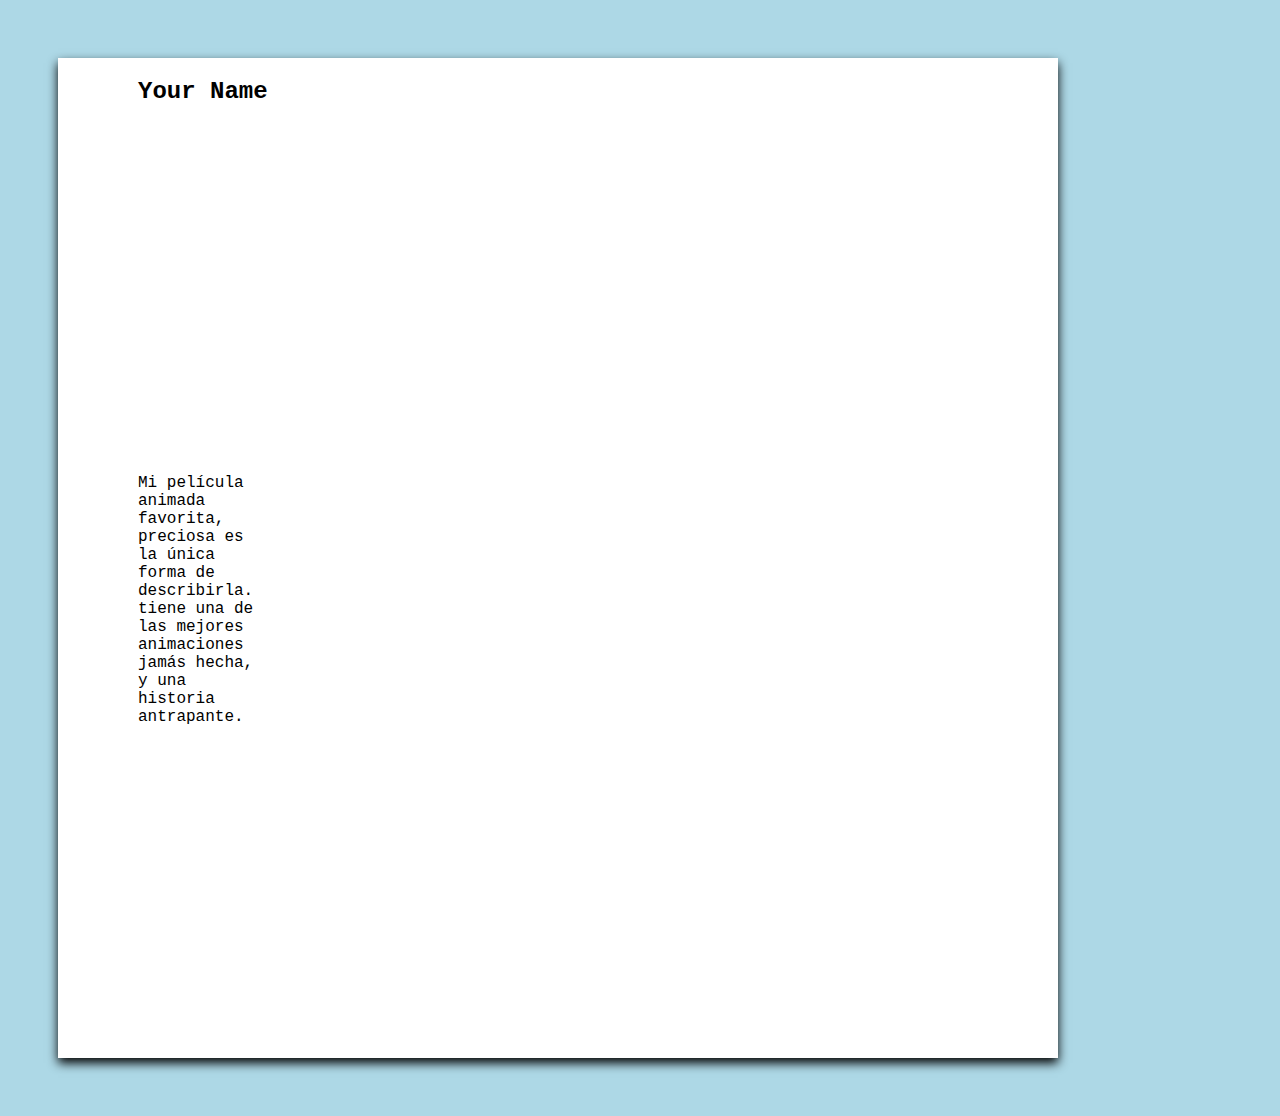
<file: static/yourname.html>
<!DOCTYPE html>
<html lang="en">
<head>
    <meta charset="UTF-8">
    <meta http-equiv="X-UA-Compatible" content="IE=edge">
    <meta name="viewport" content="width=device-width, initial-scale=1.0">
    <link rel="stylesheet" type="text/css" href="/style/display.css" />
    <title>Your Name</title>
</head>
<body>
    <div class="cont">

        <h2 class="titulo">Your Name</h2>
      <div class="video">
        <iframe width="560" height="315" src="https://www.youtube.com/embed/xU47nhruN-Q" title="YouTube video player" frameborder="0" allow="accelerometer; autoplay; clipboard-write; encrypted-media; gyroscope; picture-in-picture" allowfullscreen></iframe>


<P>Mi película animada favorita, preciosa es la única forma de describirla. tiene una de las mejores animaciones jamás hecha, y una historia antrapante.
    </P>

    </div>
</body>
</html>
</file>
<file: style/style.css>
*{
  margin:0;
  padding:0;
  font-family:'Courier New', Courier, monospace;
  box-sizing: border-box;  
}

body{
 background: lightblue;
 display: flex;
 justify-content: center;
 align-items: center;
 min-height: 100vh;
}

.cont{
 position: relative; 
 width: 100%;
 max-width: 1000px;
 min-height: 1000px;
 margin: 50px;
 background: rgb(255, 255, 255); 
 display: grid;
 grid-template-columns: 1fr 2fr;
 box-shadow: 0 5px 10px rgb(0, 0, 0);
}


/* Css del lado izquierdo*/

.cont .lado-izq{
 position: relative;
 background: rgb(1, 87, 80);
 padding: 40px;
}

.perfil{
 position: relative;
 display: flex;
 flex-direction: column;
 align-items: center;
 padding-bottom: 20px;
 border-bottom: 1px solid rgba(255, 255, 222, 0.4);
}

.perfil .img-perfil{
 position: relative;
 border-radius: 50%;
 overflow: hidden;
}
.perfil .img-perfil fotoperfil{
 position: absolute;
 top: 0;
 left: 0;
 width: 100%;
 height: 100%;
 object-fit: cover;
}

.perfil h2{
 color:white;
 font-size: 1.5em;
 margin-top: 20px;    
 text-transform: uppercase;
 text-align: center;
 font-weight: 600;
 line-height: 1.4em;
}

.perfil span{
 font-size: 0.8em;
 font-weight: 300;
}

.contacto{
  font-size: 1em;
  font-weight:500;
}

.titulo{
 color: white;
 text-transform: uppercase;
 letter-spacing: 1px;
  margin-top: 25px;
  
}

.educacion h5{
color: rgb(2, 166, 242);
font-weight: 500;
}

.educacion h4{
  color: rgb(255, 255, 255);
  font-weight: 500;
}

.idioma{
  font-weight: 600;
  font-size: 1.0em;
}

.idioma h5{
  color: rgb(2, 166, 242);
  font-weight: 500;
}
  
.idioma h4{
    color: rgb(255, 255, 255);
    font-weight: 500;
}


/* Css del lado derecho*/

.cont .lado-der{
    position: relative;
    background:rgb(199, 199, 199);
    padding: 40px;
}

.comentario{
  position: absolute;
  text-align: center;
    width: 130px;
    top: 860px;
    left:40px;
}


.serie{
 margin-bottom: 10px; 
}


.btl{
  border-bottom: 1px solid rgba(255, 255, 222, 0.4);
}

.wtl{
  border-bottom: 1px solid rgba(0, 0, 0, 0.4);
}

a:link {
    color: green;
    background-color: transparent;
    text-decoration: none;
  }
  a:visited {
    color: rgb(0, 217, 255);
    background-color: transparent;
    text-decoration: none;
  }
  a:hover {
    color: rgb(0, 255, 42);
    background-color: transparent;
    text-decoration: underline;
  }
  a:active {
    color: rgb(0, 217, 255);
    background-color: transparent;
    text-decoration: underline;
  }


  /*  Todos los hover de cada imagen */


.mistborn {
    position: relative;
    width: 130px;
  }
  
  .mist-image {
    display: block;
    width: auto;
    height: 200px;
  }
  
  .mist-overlay {
    position: absolute;
    top: 0;
    bottom: 0;
    left: 0;
    right: 0;
    height: 200px;
    width: 130px;
    opacity: 0;
    transition: .5s ease;
    background-color: #867979;
  }
  
  .mistborn:hover .mist-overlay {
    opacity: 1;
  }
  
  .titulo1 {
    color: Black;
    font-size: 20px;
    position: absolute;
    top: 50%;
    left: 50%;
    -webkit-transform: translate(-50%, -50%);
    -ms-transform: translate(-50%, -50%);
    transform: translate(-50%, -50%);
    text-align: center;
  }


.percy {
    position: absolute;
    width: 130px;
    top: 97px;
    left:250px;
    
  }
  
  .percy-image {
    display: block;
    width: auto;
    height: 200px;
  }
  
  .percy-overlay {
    position: absolute;
    top: 0;
    bottom: 0;
    left: 0;
    right: 0;
    height: 200px;
    width: 135px;
    opacity: 0;
    transition: .5s ease;
    background-color: #0092cc;
  }
  
  .percy:hover .percy-overlay {
    opacity: 1;
  }
  
  .titulo2 {
    color: Black;
    font-size: 20px;
    position: absolute;
    top: 50%;
    left: 50%;
    -webkit-transform: translate(-50%, -50%);
    -ms-transform: translate(-50%, -50%);
    transform: translate(-50%, -50%);
    text-align: center;
  }


  .one {
    position: absolute;
    width: 130px;
    top: 97px;
    left:460px;
    
  }
  
  .one-image {
    display: block;
    width: auto;
    height: 200px;
  }
  
  .one-overlay {
    position: absolute;
    top: 0;
    bottom: 0;
    left: 0;
    right: 0;
    height: 200px;
    width: 135px;
    opacity: 0;
    transition: .5s ease;
    background-color: #cc0000;
  }
  
  .one:hover .one-overlay {
    opacity: 1;
  }
  
  .titulo3 {
    color: Black;
    font-size: 20px;
    position: absolute;
    top: 50%;
    left: 50%;
    -webkit-transform: translate(-50%, -50%);
    -ms-transform: translate(-50%, -50%);
    transform: translate(-50%, -50%);
    text-align: center;
  }


  .pb {
    position: absolute;
    width: 130px;
    top: 370px;
    left:40px;
    
  }
  
  .pb-image {
    display: block;
    width: 140px;
    height: 200px;
  }
  
  .pb-overlay {
    position: absolute;
    top: 0;
    bottom: 0;
    left: 0;
    right: 0;
    height: 200px;
    width: 140px;
    opacity: 0;
    transition: .5s ease;
    background-color: #472727;
  }
  
  .pb:hover .pb-overlay {
    opacity: 1;
  }
  
  .titulo4 {
    color: Black;
    font-size: 20px;
    position: absolute;
    top: 50%;
    left: 50%;
    -webkit-transform: translate(-50%, -50%);
    -ms-transform: translate(-50%, -50%);
    transform: translate(-50%, -50%);
    text-align: center;
  }


  .arcane {
    position: absolute;
    width: 130px;
    top: 370px;
    left:250px;
    
  }

  .arcane-image {
    display: block;
    width: 140px;
    height: 200px;
  }
  
  .arcane-overlay {
    position: absolute;
    top: 0;
    bottom: 0;
    left: 0;
    right: 0;
    height: 200px;
    width: 140px;
    opacity: 0;
    transition: .5s ease;
    background-color: #3d06bd;
  }
  
  .arcane:hover .arcane-overlay {
    opacity: 1;
  }
  
  .titulo5 {
    color: Black;
    font-size: 20px;
    position: absolute;
    top: 50%;
    left: 50%;
    -webkit-transform: translate(-50%, -50%);
    -ms-transform: translate(-50%, -50%);
    transform: translate(-50%, -50%);
    text-align: center;
  }


  .fri {
    position: absolute;
    width: 130px;
    top: 370px;
    left:460px;
    
  }

  .fri-image {
    display: block;
    width: 140px;
    height: 200px;
  }
  
  .fri-overlay {
    position: absolute;
    top: 0;
    bottom: 0;
    left: 0;
    right: 0;
    height: 200px;
    width: 140px;
    opacity: 0;
    transition: .5s ease;
    background-color: #29d2e9;
  }
  
  .fri:hover .fri-overlay {
    opacity: 1;
  }
  
  .titulo6 {
    color: Black;
    font-size: 20px;
    position: absolute;
    top: 50%;
    left: 50%;
    -webkit-transform: translate(-50%, -50%);
    -ms-transform: translate(-50%, -50%);
    transform: translate(-50%, -50%);
    text-align: center;
  }


  .if {
    position: absolute;
    width: 130px;
    top: 640px;
    left:40px;
    
  }

  .if-image {
    display: block;
    width: 140px;
    height: 200px;
  }
  
  .if-overlay {
    position: absolute;
    top: 0;
    bottom: 0;
    left: 0;
    right: 0;
    height: 200px;
    width: 140px;
    opacity: 0;
    transition: .5s ease;
    background-color: #ca05ca;
  }
  
  .if:hover .if-overlay {
    opacity: 1;
  }
  
  .titulo7 {
    color: Black;
    font-size: 20px;
    position: absolute;
    top: 50%;
    left: 50%;
    -webkit-transform: translate(-50%, -50%);
    -ms-transform: translate(-50%, -50%);
    transform: translate(-50%, -50%);
    text-align: center;
  }


  .sp {
    position: absolute;
    width: 130px;
    top: 640px;
    left:260px;
    
  }

  .sp-image {
    display: block;
    width: 140px;
    height: 200px;
  }
  
  .sp-overlay {
    position: absolute;
    top: 0;
    bottom: 0;
    left: 0;
    right: 0;
    height: 200px;
    width: 140px;
    opacity: 0;
    transition: .5s ease;
    background-color: #e72705;
  }
  
  .sp:hover .sp-overlay {
    opacity: 1;
  }
  
  .titulo8 {
    color: Black;
    font-size: 20px;
    position: absolute;
    top: 50%;
    left: 50%;
    -webkit-transform: translate(-50%, -50%);
    -ms-transform: translate(-50%, -50%);
    transform: translate(-50%, -50%);
    text-align: center;
  }


  .yn {
    position: absolute;
    width: 130px;
    top: 640px;
    left:460px;
    
  }

  .yn-image {
    display: block;
    width: 140px;
    height: 200px;
  }
  
  .yn-overlay {
    position: absolute;
    top: 0;
    bottom: 0;
    left: 0;
    right: 0;
    height: 200px;
    width: 140px;
    opacity: 0;
    transition: .5s ease;
    background-color: #05dfe7;
  }
  
  .yn:hover .yn-overlay {
    opacity: 1;
  }
  
  .titulo9 {
    color: Black;
    font-size: 20px;
    position: absolute;
    top: 50%;
    left: 50%;
    -webkit-transform: translate(-50%, -50%);
    -ms-transform: translate(-50%, -50%);
    transform: translate(-50%, -50%);
    text-align: center;
  }
</file>
<file: style/display.css>
*{
   
    font-family:'Courier New', Courier, monospace;
    box-sizing: border-box;  
  }
  
  body{
   background: lightblue;
   display: flex;
   
  }
  
  .cont{
   position: relative; 
   width: 100%;
   max-width: 1000px;
   min-height: 1000px;
   margin: 50px;
   background: rgb(255, 255, 255); 
   display: grid;
   grid-template-columns: 1fr 2fr;
   box-shadow: 0 5px 10px rgb(0, 0, 0);
  }

.titulo{
  position: absolute;
  width: 130px;
  top: 0px;
  left:80px;
}

.video{
  position: absolute;
  width: 130px;
  top: 80px;
  left:80px;

}

  .btl{
    border-bottom: 1px solid rgba(255, 255, 222, 0.4);
  }
  
  .wtl{
    border-bottom: 1px solid rgba(0, 0, 0, 0.4);
  }
</file>
<file: style/qr.css>
*{
    margin:0;
    padding:0;
    font-family:'Courier New', Courier, monospace;
    box-sizing: border-box;  
  }

body{
    background: lightblue;
    display: flex;
     }

.wsqr{
    font-size: 1.5em;
    text-transform: uppercase;
     font-weight: 600;
    line-height: 1.4em;
    position: absolute;
  display: block;
  left: 500px;
   }

.qrws{
    background-size: cover;
  width: 150px;
  height: 150px;
  position: absolute;
  display: block;
  top: 100px;
  left: 700px;
}
</file>
